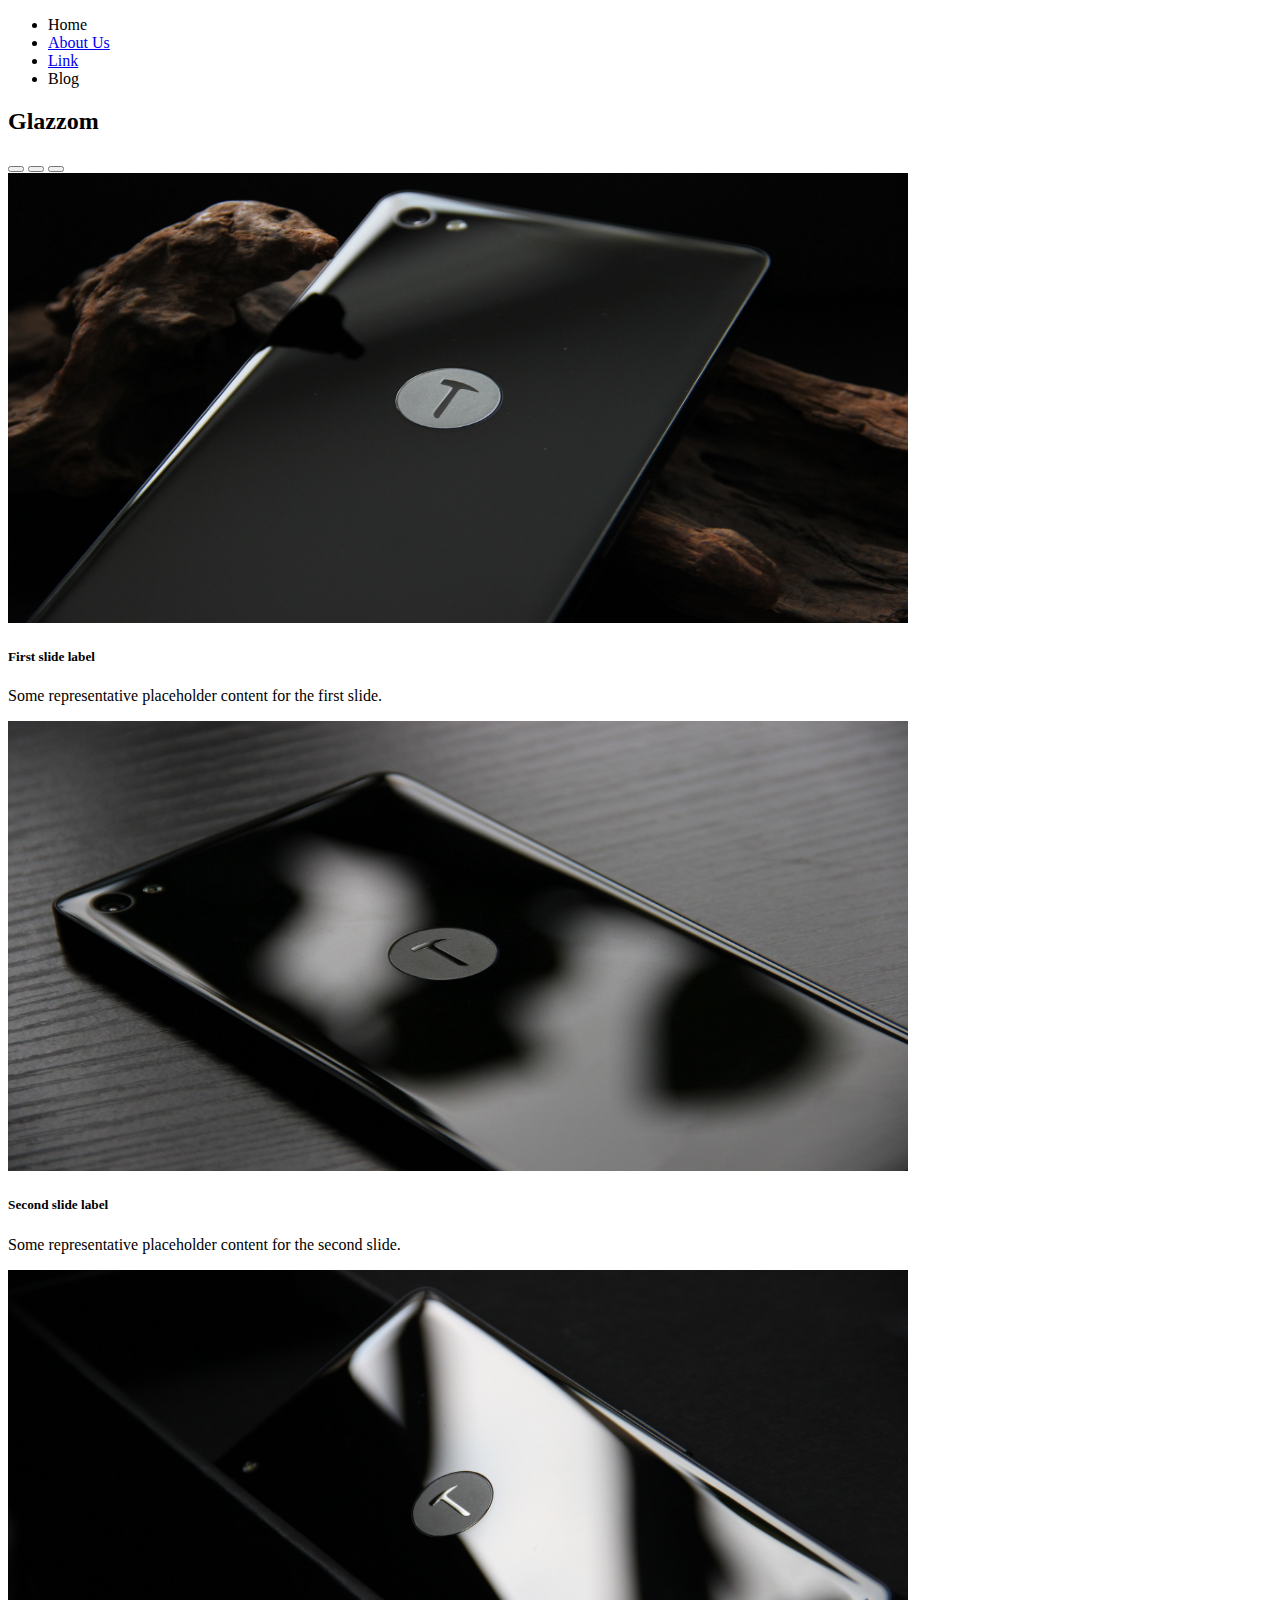
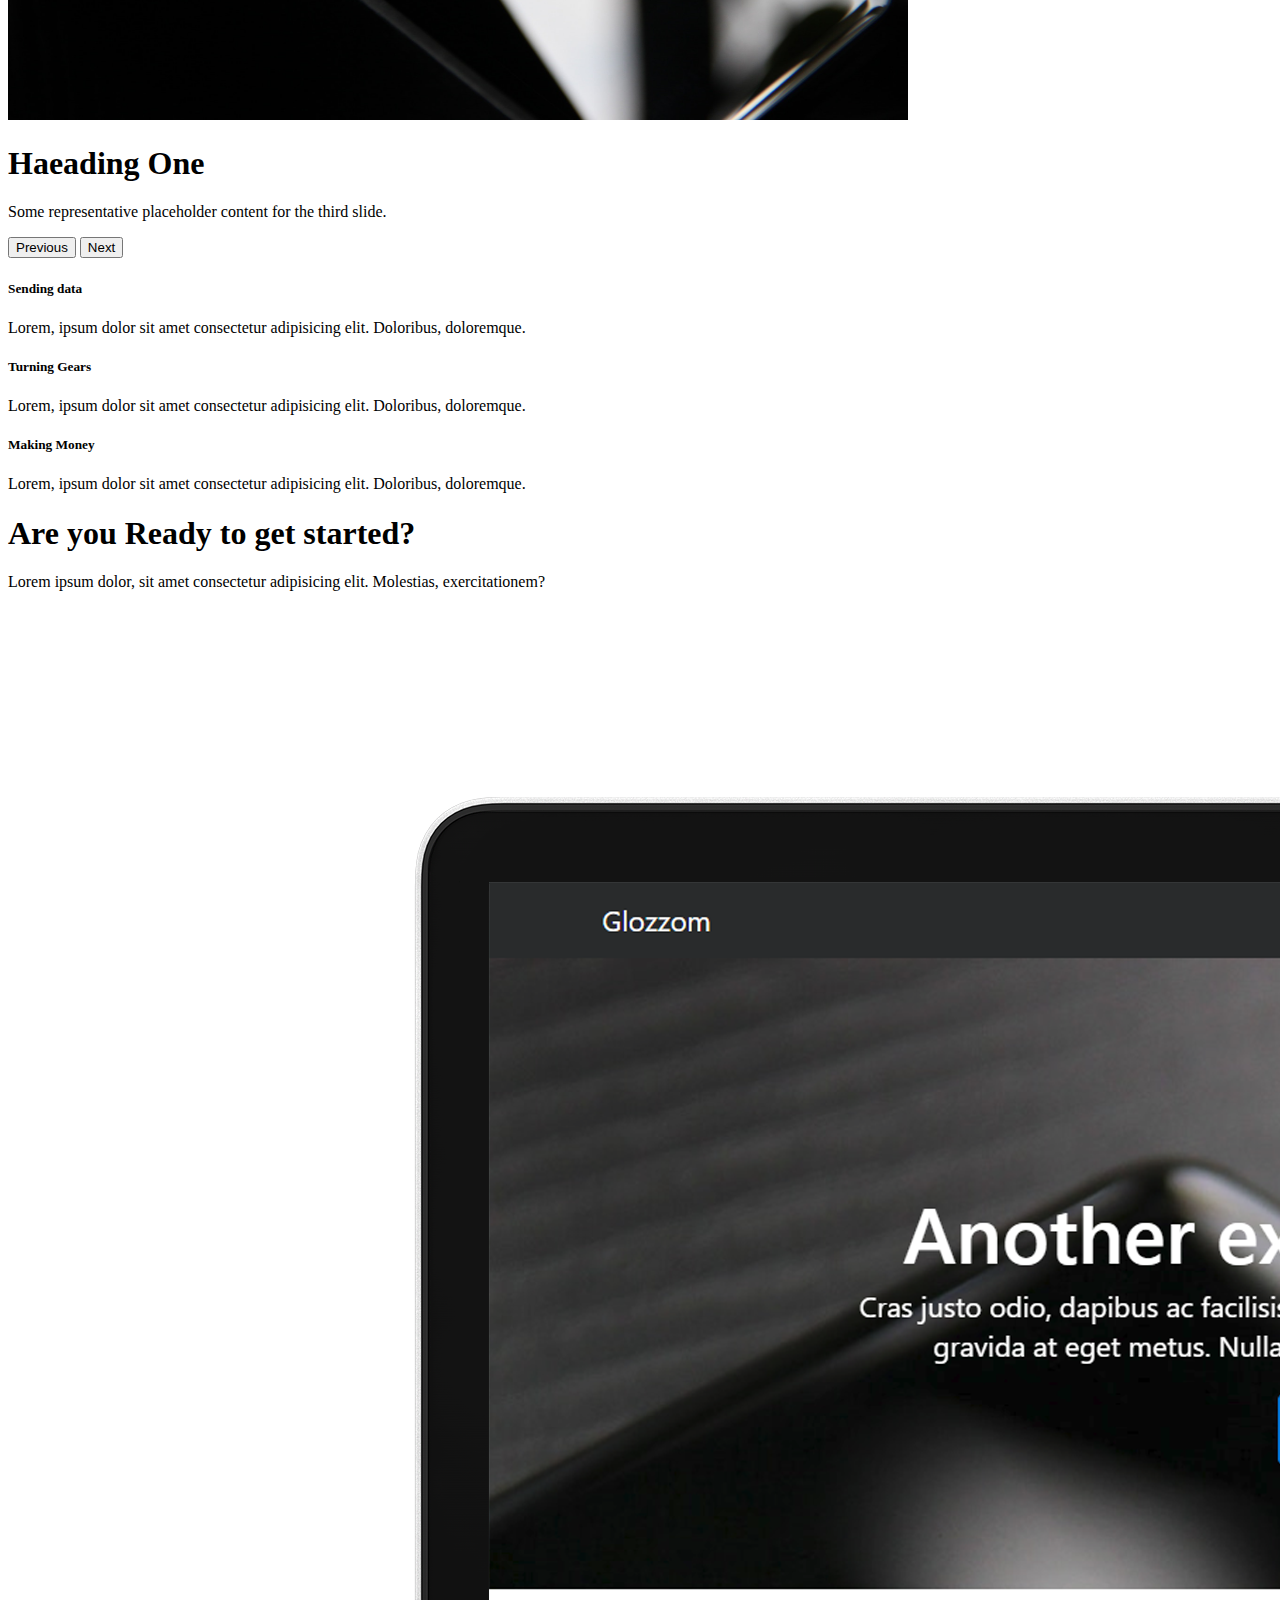
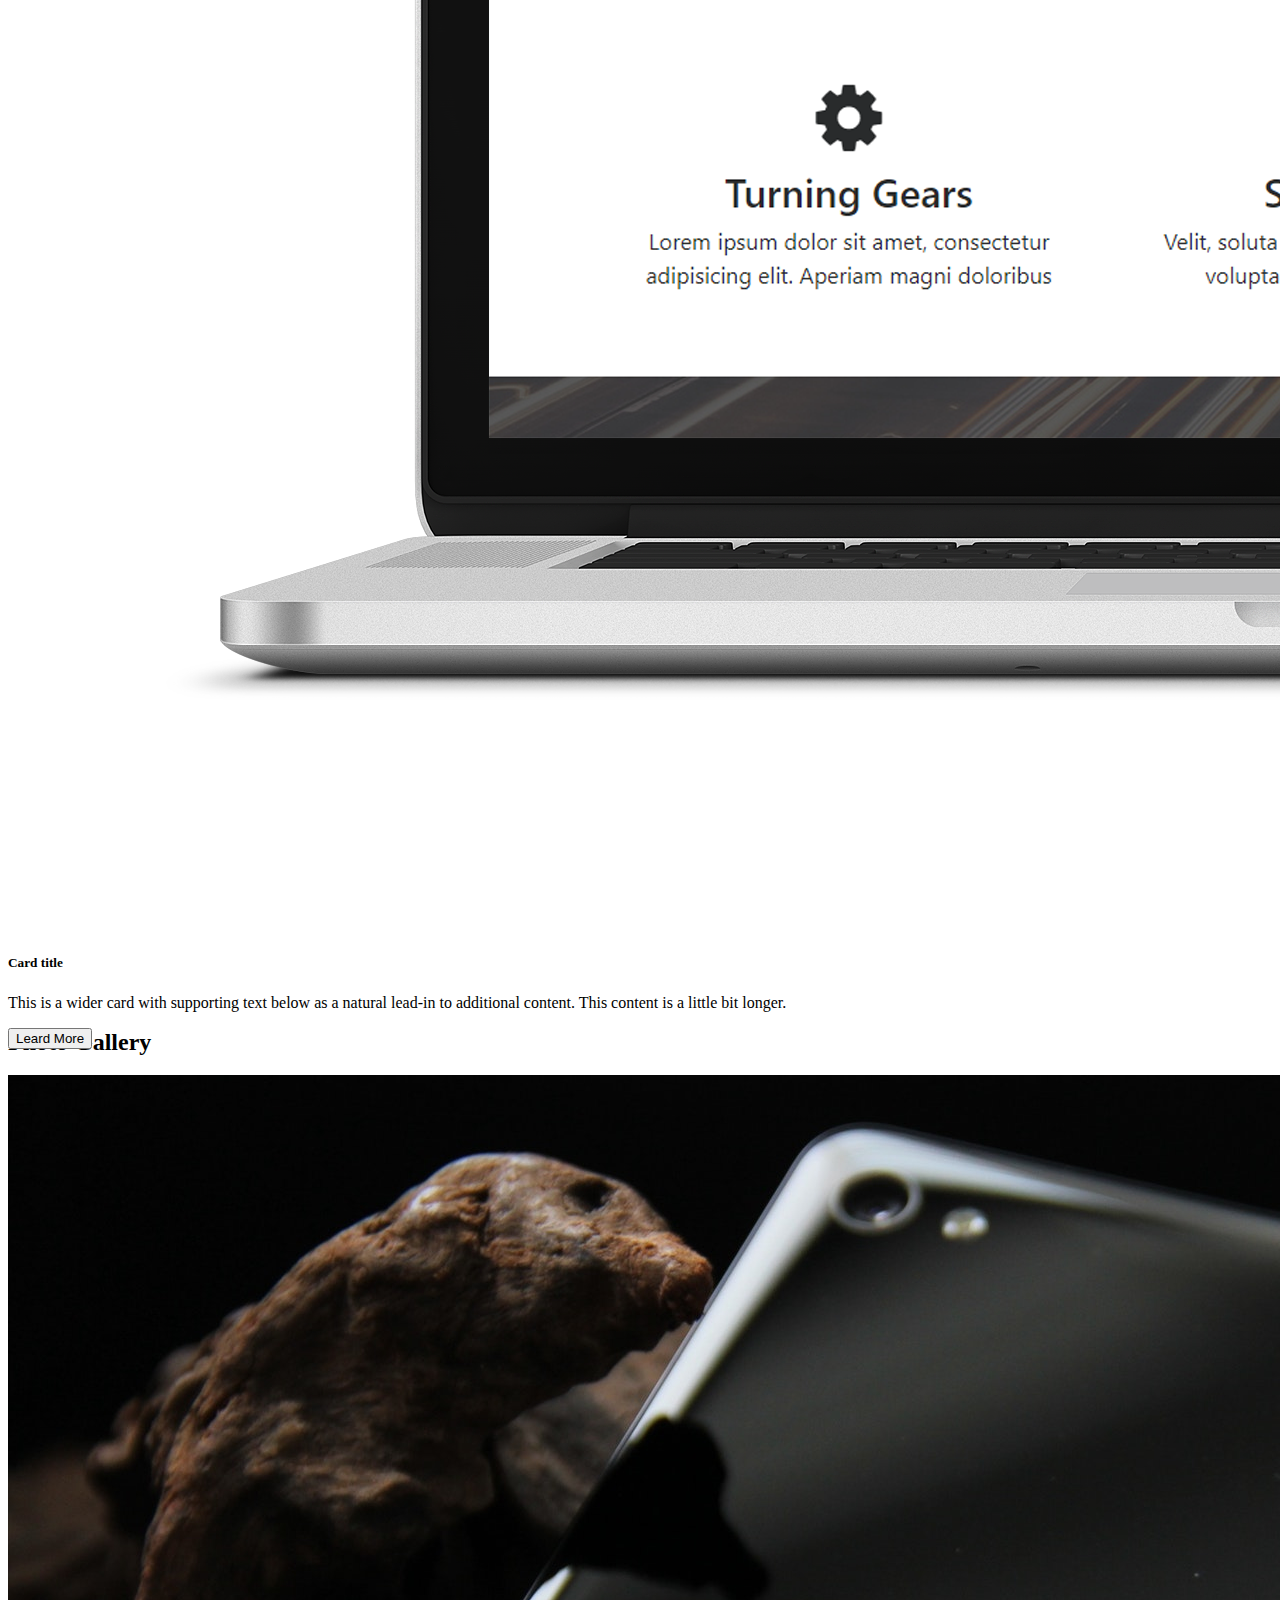
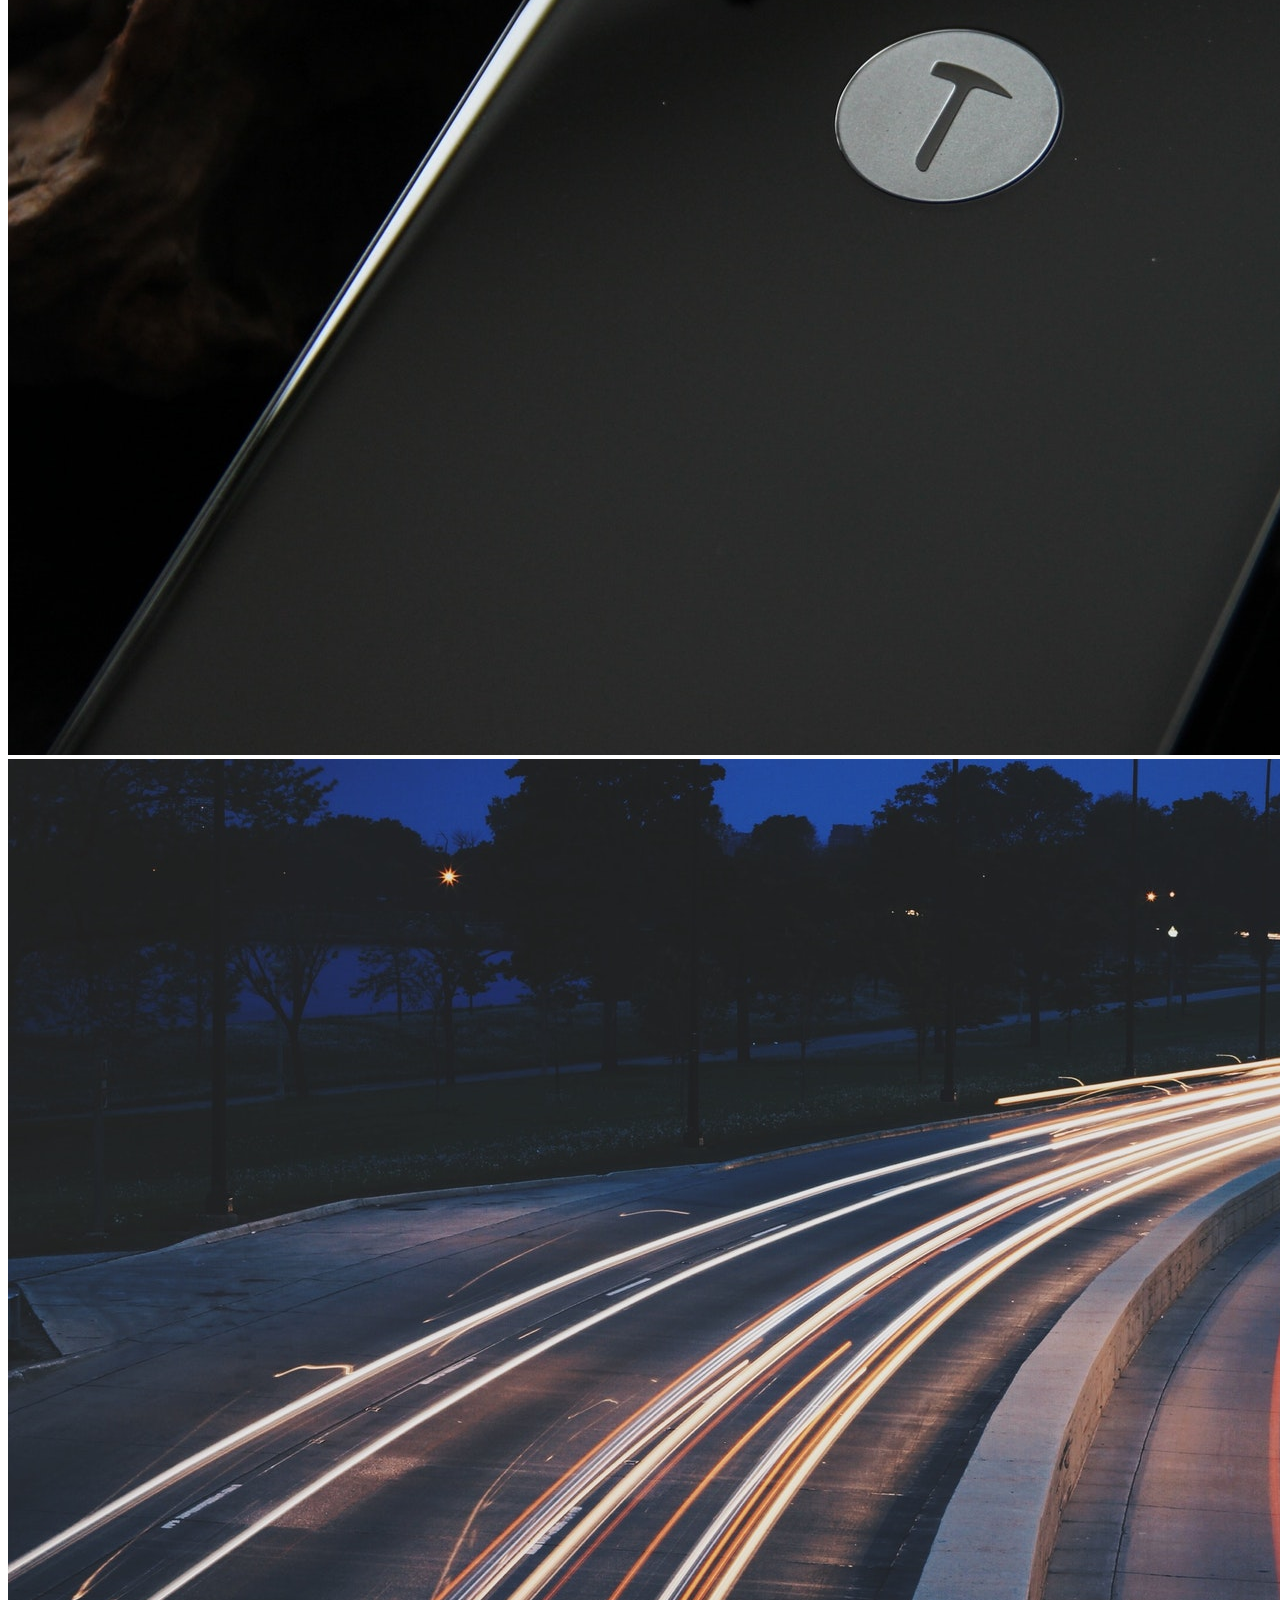
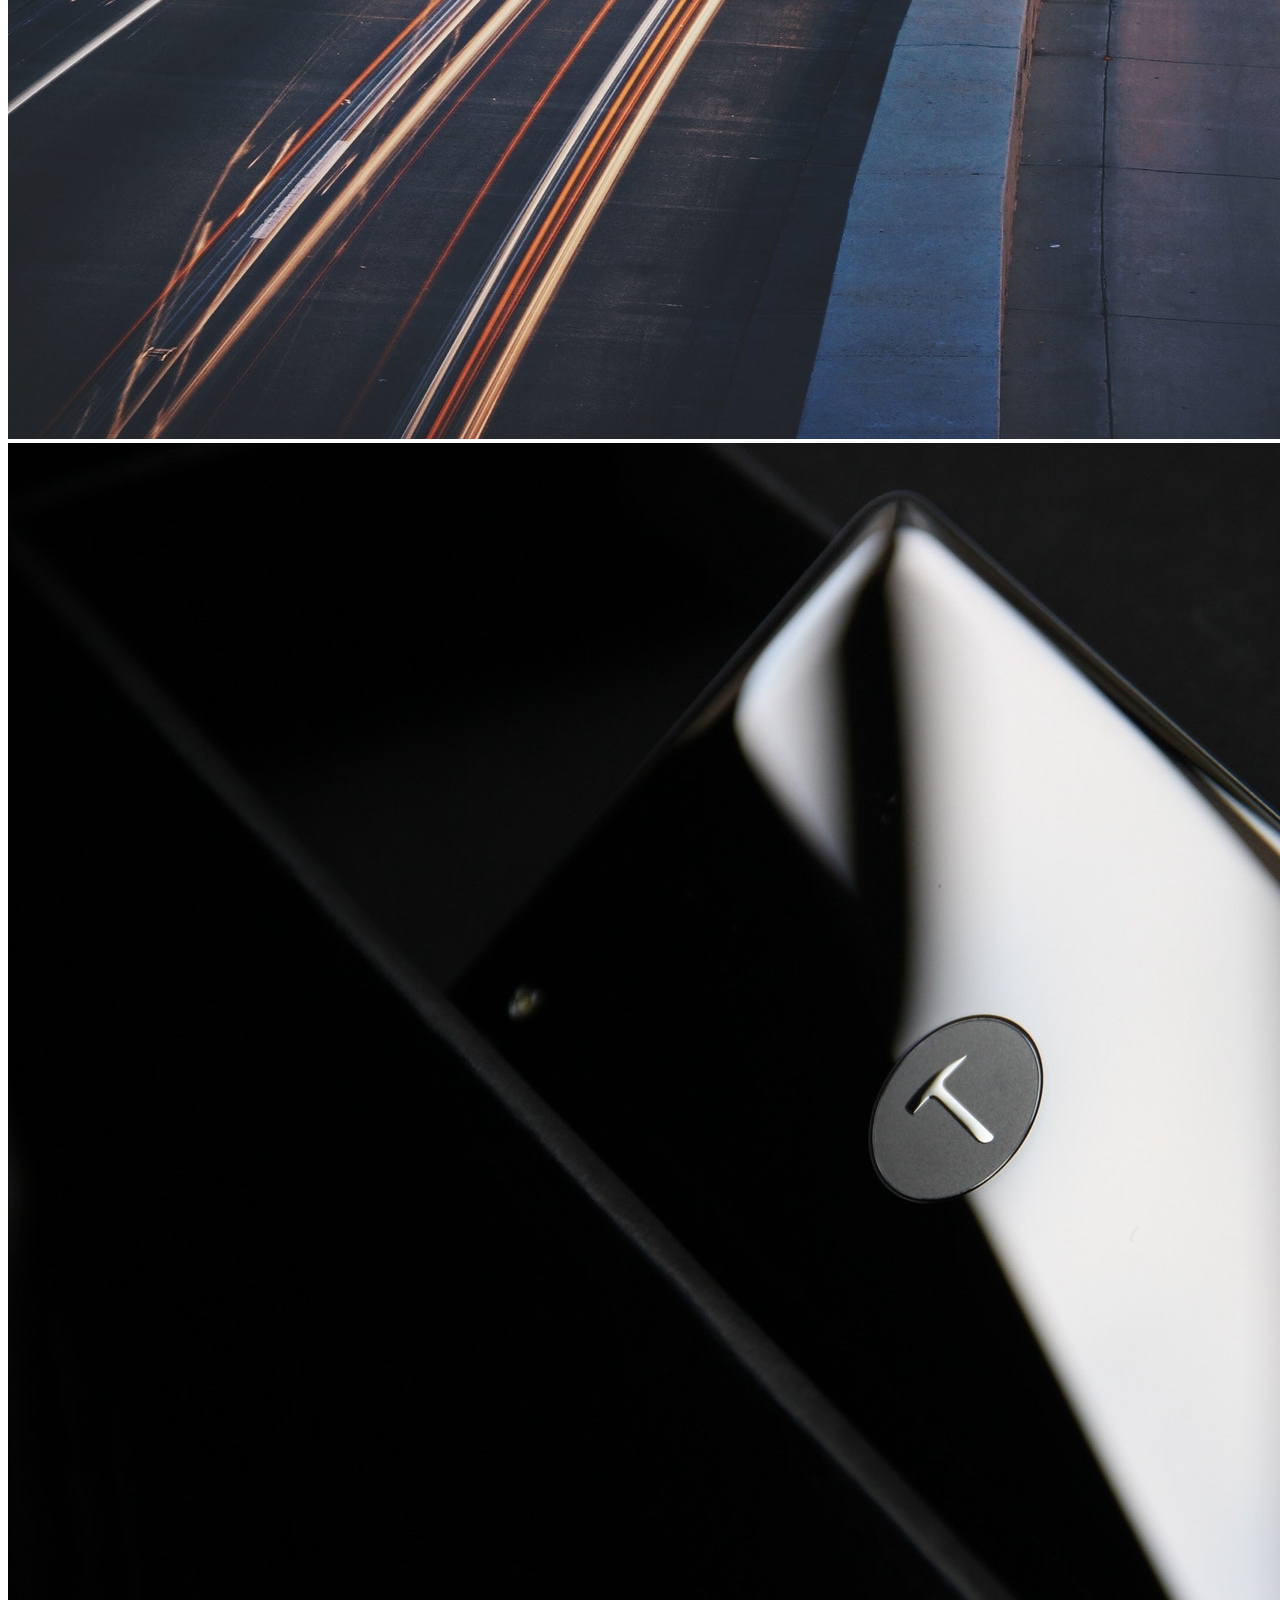
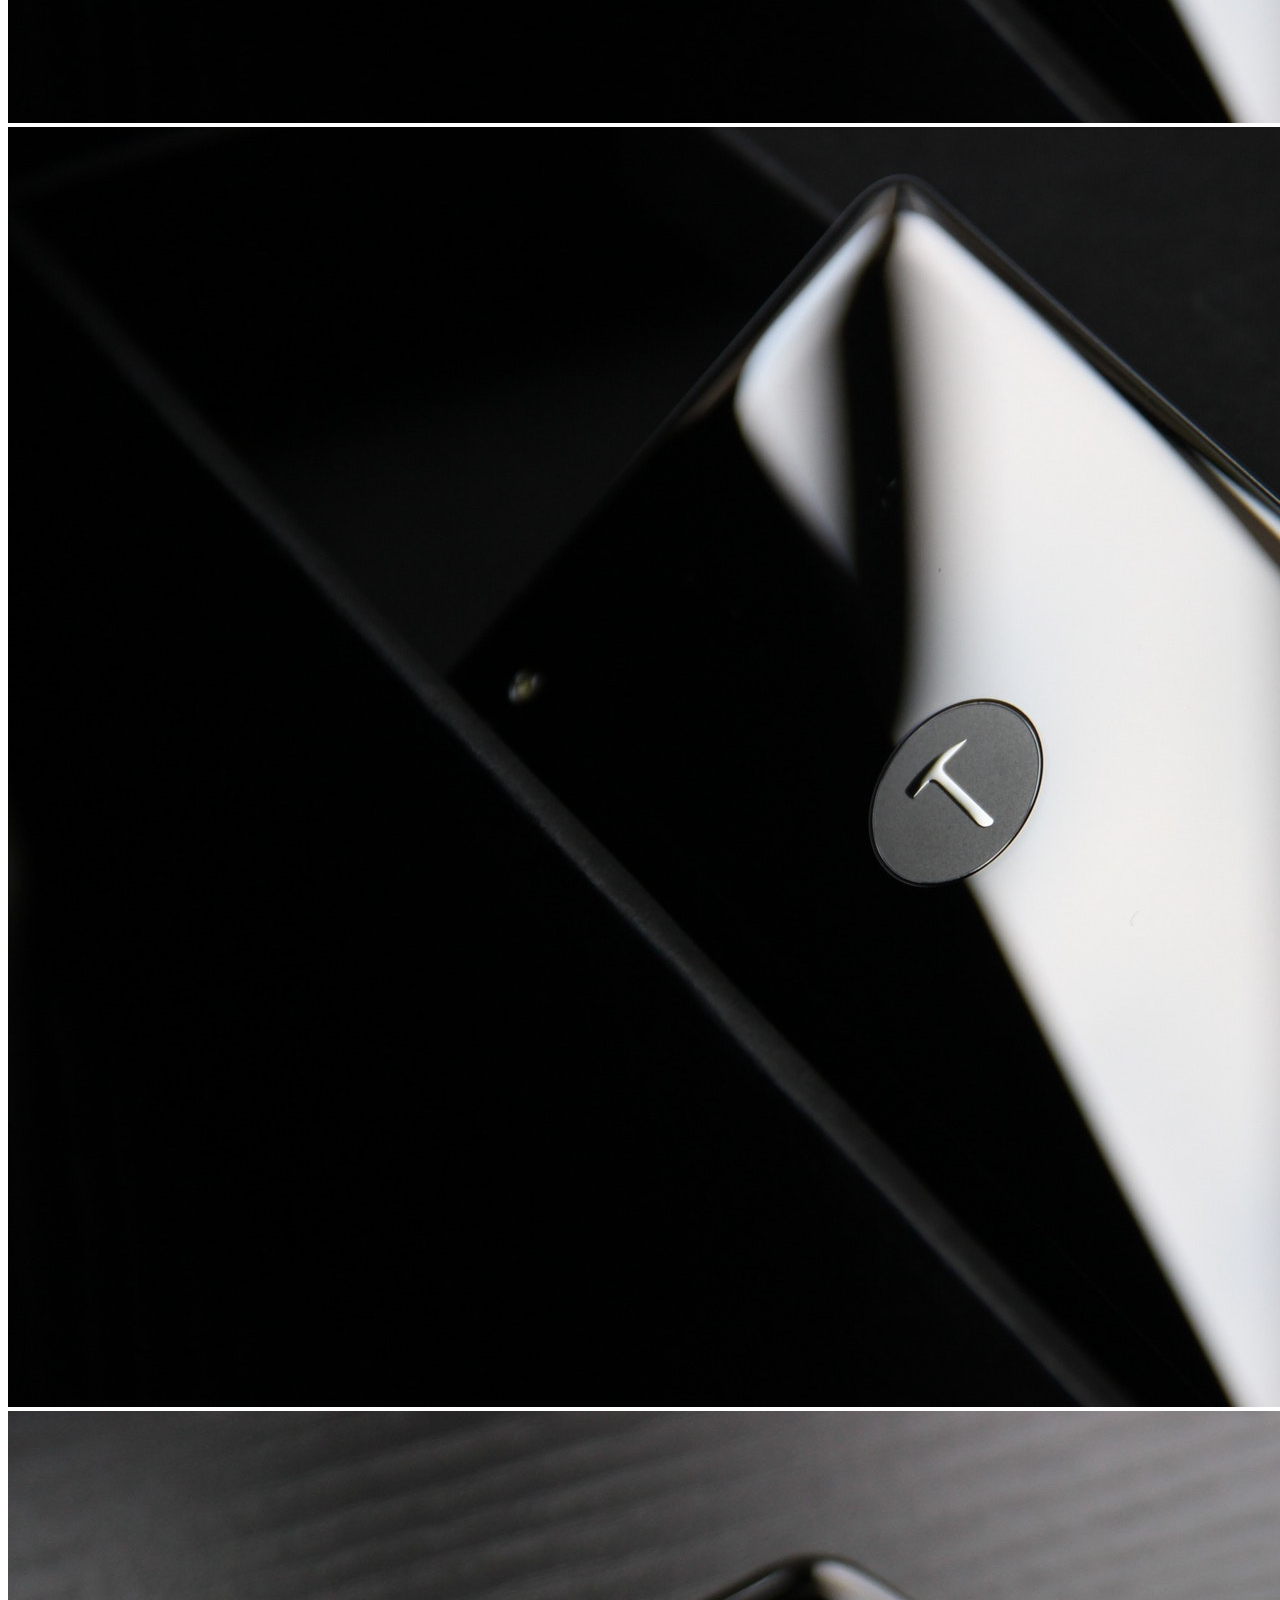
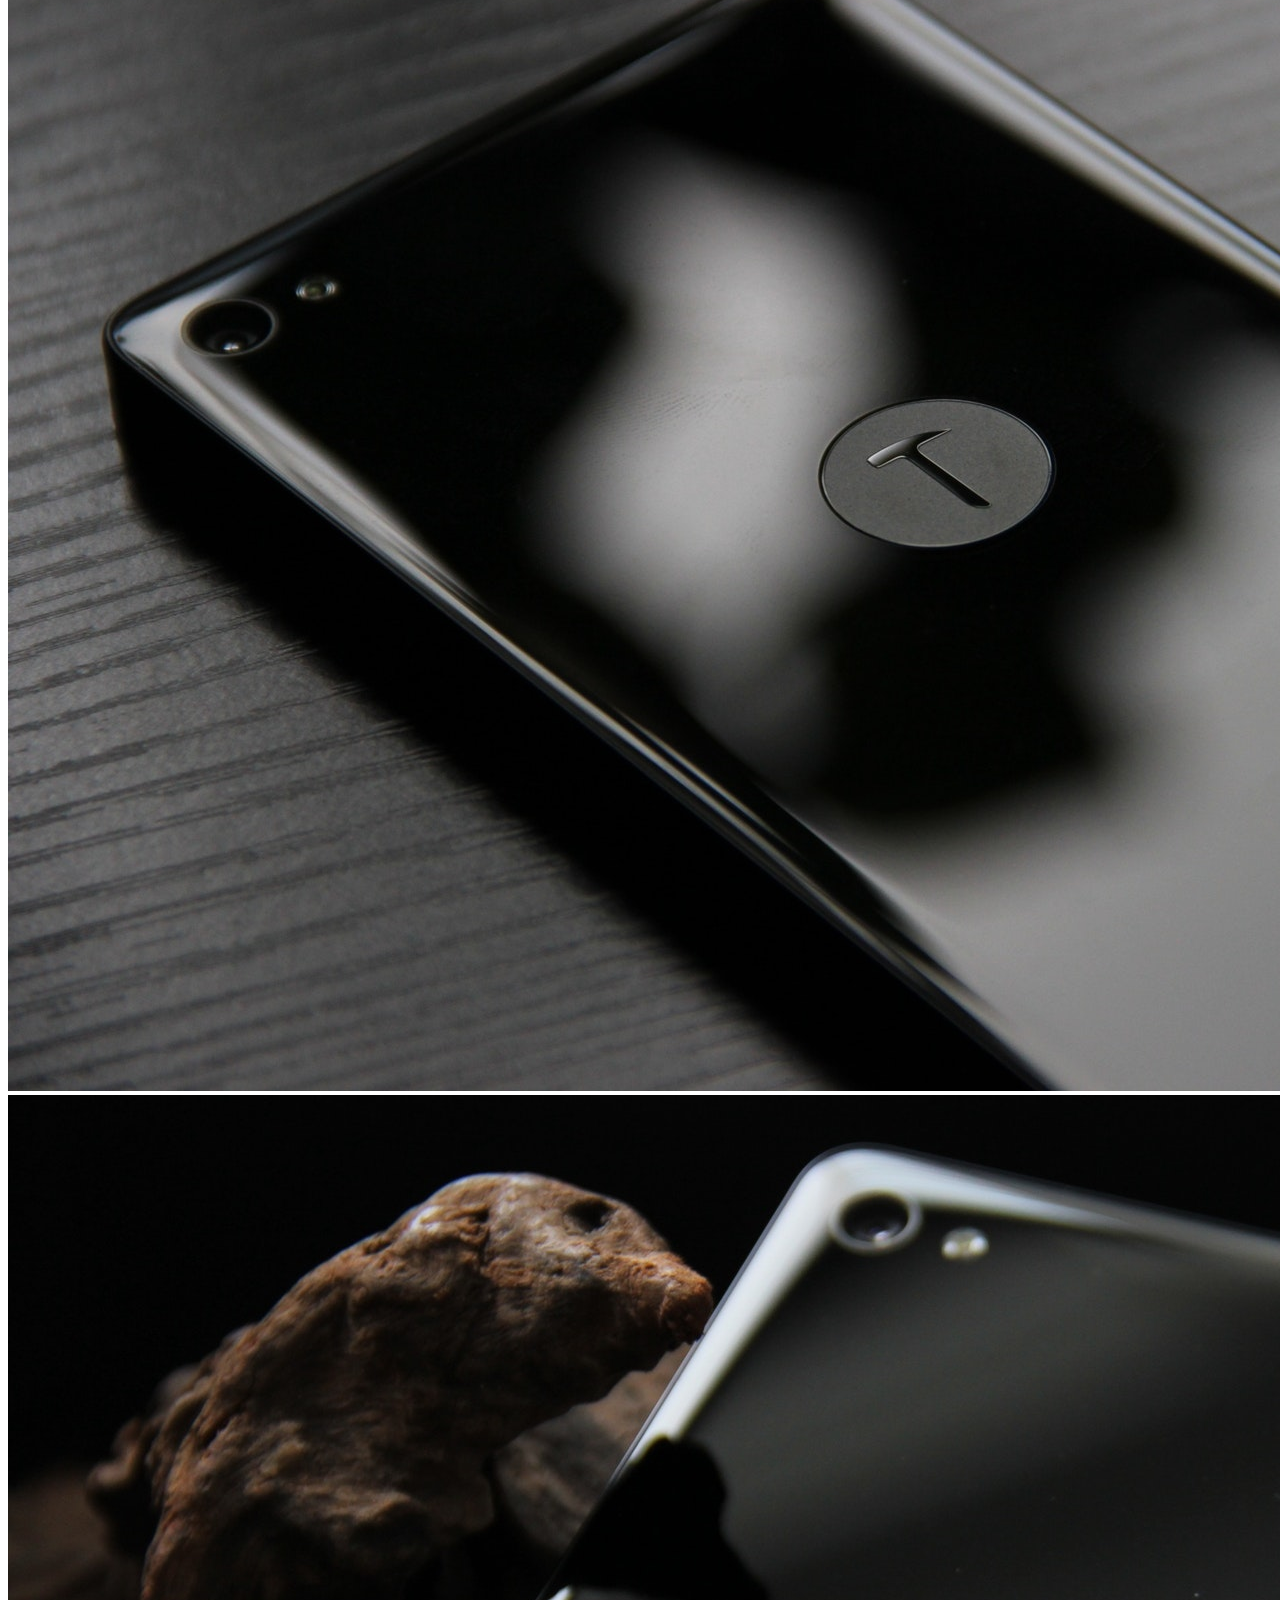
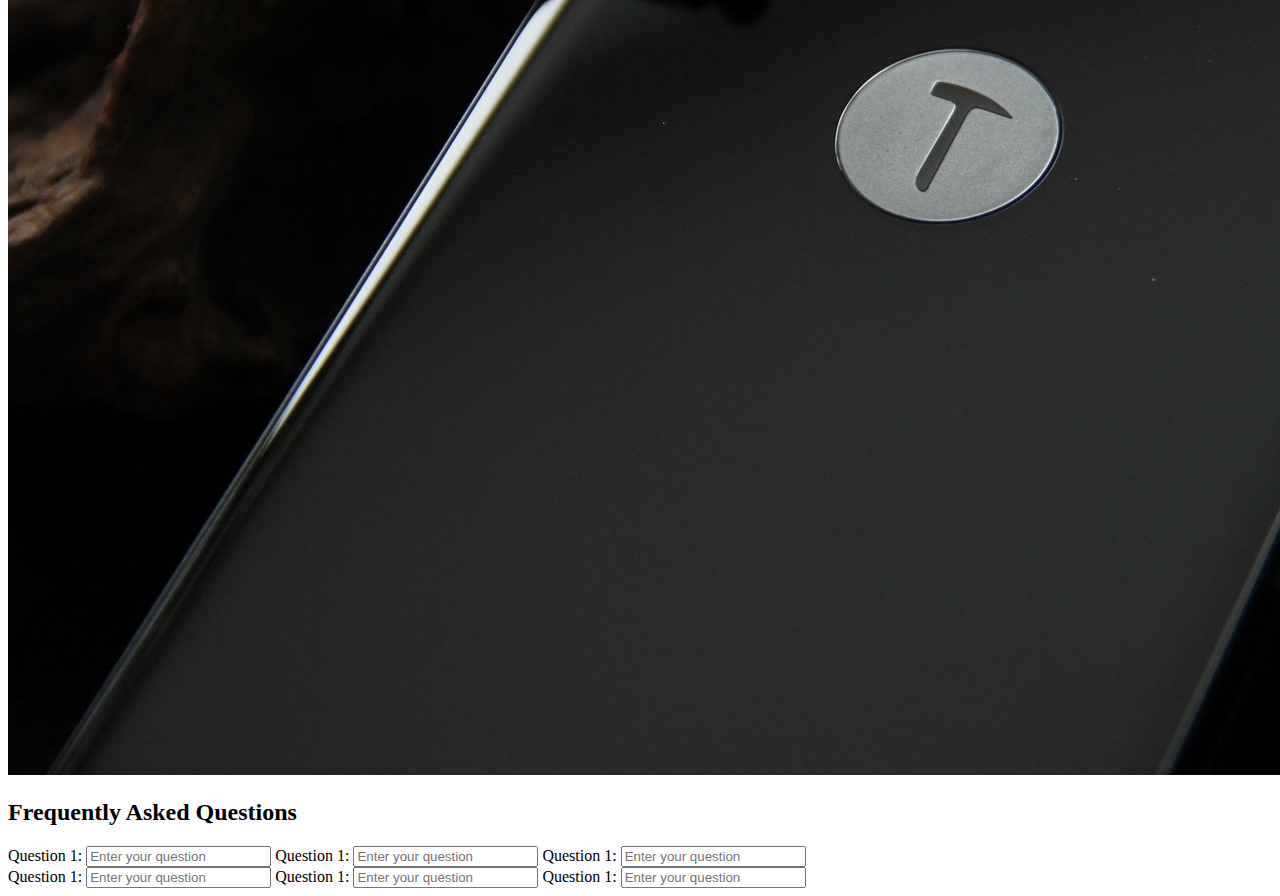
<file: index.html>
<!DOCTYPE html>
<html lang="en">

<head>
  <meta charset="UTF-8">
  <meta name="viewport" content="width=device-width, initial-scale=1.0">
  <link rel="stylesheet" href="./assets/css/style.css">
  <link rel="stylesheet" href="https://cdnjs.cloudflare.com/ajax/libs/bootstrap/5.3.1/css/bootstrap.min.css"
    integrity="sha512-Z/def5z5u2aR89OuzYcxmDJ0Bnd5V1cKqBEbvLOiUNWdg9PQeXVvXLI90SE4QOHGlfLqUnDNVAYyZi8UwUTmWQ=="
    crossorigin="anonymous" referrerpolicy="no-referrer" />
  <script src="https://cdnjs.cloudflare.com/ajax/libs/bootstrap/5.3.1/js/bootstrap.min.js"
    integrity="sha512-fHY2UiQlipUq0dEabSM4s+phmn+bcxSYzXP4vAXItBvBHU7zAM/mkhCZjtBEIJexhOMzZbgFlPLuErlJF2b+0g=="
    crossorigin="anonymous" referrerpolicy="no-referrer"></script>
    <link rel="stylesheet" href="https://cdnjs.cloudflare.com/ajax/libs/font-awesome/6.4.2/css/all.min.css" integrity="sha512-z3gLpd7yknf1YoNbCzqRKc4qyor8gaKU1qmn+CShxbuBusANI9QpRohGBreCFkKxLhei6S9CQXFEbbKuqLg0DA==" crossorigin="anonymous" referrerpolicy="no-referrer" />
    <title>Document</title>
  
</head>

<body>
  <div class="container text-center p-0">


    <div class="row text-bg-dark p-3">
      <div class="col-10">
        <ul class="nav justify-content-end">
          <li class="nav-item">
            <a class="nav-link active link-light">Home</a>
          </li>
          <li class="nav-item">
            <a class="nav-link link-light" href="#">About Us</a>
          </li>
          <li class="nav-item">
            <a class="nav-link link-light" href="#">Link</a>
          </li>
          <li class="nav-item link-light">
            <a class="nav-link disabled">Blog</a>
          </li>
        </ul>
      </div>
      <div class="col-2 order-first">
        <h2>Glazzom</h2>
      </div>
    </div>

    <div class="row ">
      <div class="col-12 p-0">
        <div id="carouselExampleCaptions" class="carousel slide  carousel-css">
          <div class="carousel-indicators">
            <button type="button" data-bs-target="#carouselExampleCaptions" data-bs-slide-to="0" class="active"
              aria-current="true" aria-label="Slide 1"></button>
            <button type="button" data-bs-target="#carouselExampleCaptions" data-bs-slide-to="1"
              aria-label="Slide 2"></button>
            <button type="button" data-bs-target="#carouselExampleCaptions" data-bs-slide-to="2"
              aria-label="Slide 3"></button>
          </div>
          <div class="carousel-inner">
            <div class="carousel-item active">
              <img src="./assets/img/image1.jpg" class="d-block w-100 img-fluid" alt="...">
              <div class="carousel-caption d-none d-md-block">
                <h5>First slide label</h5>
                <p>Some representative placeholder content for the first slide.</p>
              </div>
            </div>
            <div class="carousel-item">
              <img src="./assets/img/image2.jpg" class="d-block w-100 img-fluid" alt="...">
              <div class="carousel-caption d-none d-md-block">
                <h5>Second slide label</h5>
                <p>Some representative placeholder content for the second slide.</p>
              </div>
            </div>
            <div class="carousel-item">
              <img src="./assets/img/image3.jpg" class="d-block w-100 img-fluid" alt="...">
              <div class="carousel-caption d-none d-md-block">
                <h1>Haeading One</h1>
                <p>Some representative placeholder content for the third slide.</p>
              </div>
            </div>
          </div>
          <button class="carousel-control-prev" type="button" data-bs-target="#carouselExampleCaptions"
            data-bs-slide="prev">
            <span class="carousel-control-prev-icon" aria-hidden="true"></span>
            <span class="visually-hidden">Previous</span>
          </button>
          <button class="carousel-control-next" type="button" data-bs-target="#carouselExampleCaptions"
            data-bs-slide="next">
            <span class="carousel-control-next-icon" aria-hidden="true"></span>
            <span class="visually-hidden">Next</span>
          </button>
        </div>
      </div>
    </div>

    <div class="row pt-3">
      <div class="card-group p-0 col-xs-1 col-md-12">

    <div class="card border-0">
      <i class="fa-solid fa-cloud"></i>
          <div class="card-body">
            <h5 class="card-title">Sending data</h5>
            <p class="card-text">Lorem, ipsum dolor sit amet consectetur adipisicing elit. Doloribus, doloremque.</p>
          </div>
        </div>

        <div class="card border-0">
          <i class="fa-solid fa-gear"></i>
          <div class="card-body">
            <h5 class="card-title">Turning Gears</h5>
            <p class="card-text">Lorem, ipsum dolor sit amet consectetur adipisicing elit. Doloribus, doloremque.</p>
          </div>
        </div>
        
        <div class="card border-0">
          <i class="fa-solid fa-cart-shopping"></i>
          <div class="card-body">
            <h5 class="card-title">Making Money</h5>
            <p class="card-text">Lorem, ipsum dolor sit amet consectetur adipisicing elit. Doloribus, doloremque.</p>
          </div>
        </div>
      </div>
    </div>

    <div class="row pt-3 bg-primary">
      <div class="col-xs-1 col-md-12">
        <h1>Are you Ready to get started?</h1>
        <p>Lorem ipsum dolor, sit amet consectetur adipisicing elit. Molestias, exercitationem?</p>
      </div>
    </div>


    <div class="row">
      <div class="col-12 p-0">

        <div class="card mb-3 border-0 " >
          <div class="row g-0">
            <div class="col-md-4 order-last">
              <img src="./assets/img/laptop.png" class="img-fluid rounded-start">
            </div>
            <div class="col-md-8">
              <div class="card-body cardedit">
                <h5 class="card-title">Card title</h5>
                <p class="card-text">This is a wider card with supporting text below as a natural lead-in to additional content. This content is a little bit longer.</p>
                <button class="btn btn-outline-danger">Leard More</button>
              </div>
            </div>
          </div>
        </div>

        <div class="row">
          <div class="container mt-4">
            <h2 class="mb-3">Photo Gallery</h2>
            <div class="row">
                <div class="col-md-4">
                    <img src="./assets/img/image1.jpg" class="img-thumbnail" alt="Image 1">
                </div>
                <div class="col-md-4">
                    <img src="./assets/img/lights.jpg" class="img-thumbnail" alt="Image 2">
                </div>
                <div class="col-md-4">
                    <img src="./assets/img/image3.jpg" class="img-thumbnail" alt="Image 3">
                </div>
            </div>
            <div class="row mt-3">
                <div class="col-md-4">
                    <img src="./assets/img/image3.jpg" class="img-thumbnail" alt="Image 4">
                </div>
                <div class="col-md-4">
                    <img src="./assets/img/image2.jpg" class="img-thumbnail" alt="Image 5">
                </div>
                <div class="col-md-4">
                    <img src="./assets/img/image1.jpg" class="img-thumbnail" alt="Image 6">
                </div>
            </div>
        </div>
        </div>

        <div class="container mt-4">
          <h2 class="mb-3">Frequently Asked Questions</h2>
          <form class="d-flex bg-dark"> 
              <!-- Question 1 -->
              <div class="form-group col-md-6 p-3">
                  <label for="question1">Question 1:</label>
                  <input type="text" class="form-control bg-secondary-subtle" id="question1" name="question1" placeholder="Enter your question">

                  <label for="question1">Question 1:</label>
                  <input type="text" class="form-control bg-secondary-subtle"  id="question1" name="question1" placeholder="Enter your question">

                  <label for="question1">Question 1:</label>
                  <input type="text" class="form-control bg-secondary-subtle" id="question1" name="question1" placeholder="Enter your question">
              </div>
  
              <div class="form-group col-md-6 p-3">
                <label for="question1">Question 1:</label>
                <input type="text" class="form-control bg-secondary-subtle" id="question1" name="question1" placeholder="Enter your question">

                <label for="question1">Question 1:</label>
                <input type="text" class="form-control bg-secondary-subtle" id="question1" name="question1" placeholder="Enter your question">

                <label for="question1">Question 1:</label>
                <input type="text" class="form-control bg-secondary-subtle" id="question1" name="question1" placeholder="Enter your question">
            </div>
              <!-- Submit Button -->
              
          </form>
      </div>

      </div>
    </div>









  </div>
</body>

</html>
</file>
<file: assets/css/style.css>
.carousel-css img{
    padding: 0;
    height: 50vh;
    width: 100vh;
}

i{
font-size: 32px;
}


.cardedit{
    position: relative;
    top: 40px;
}
</file>
